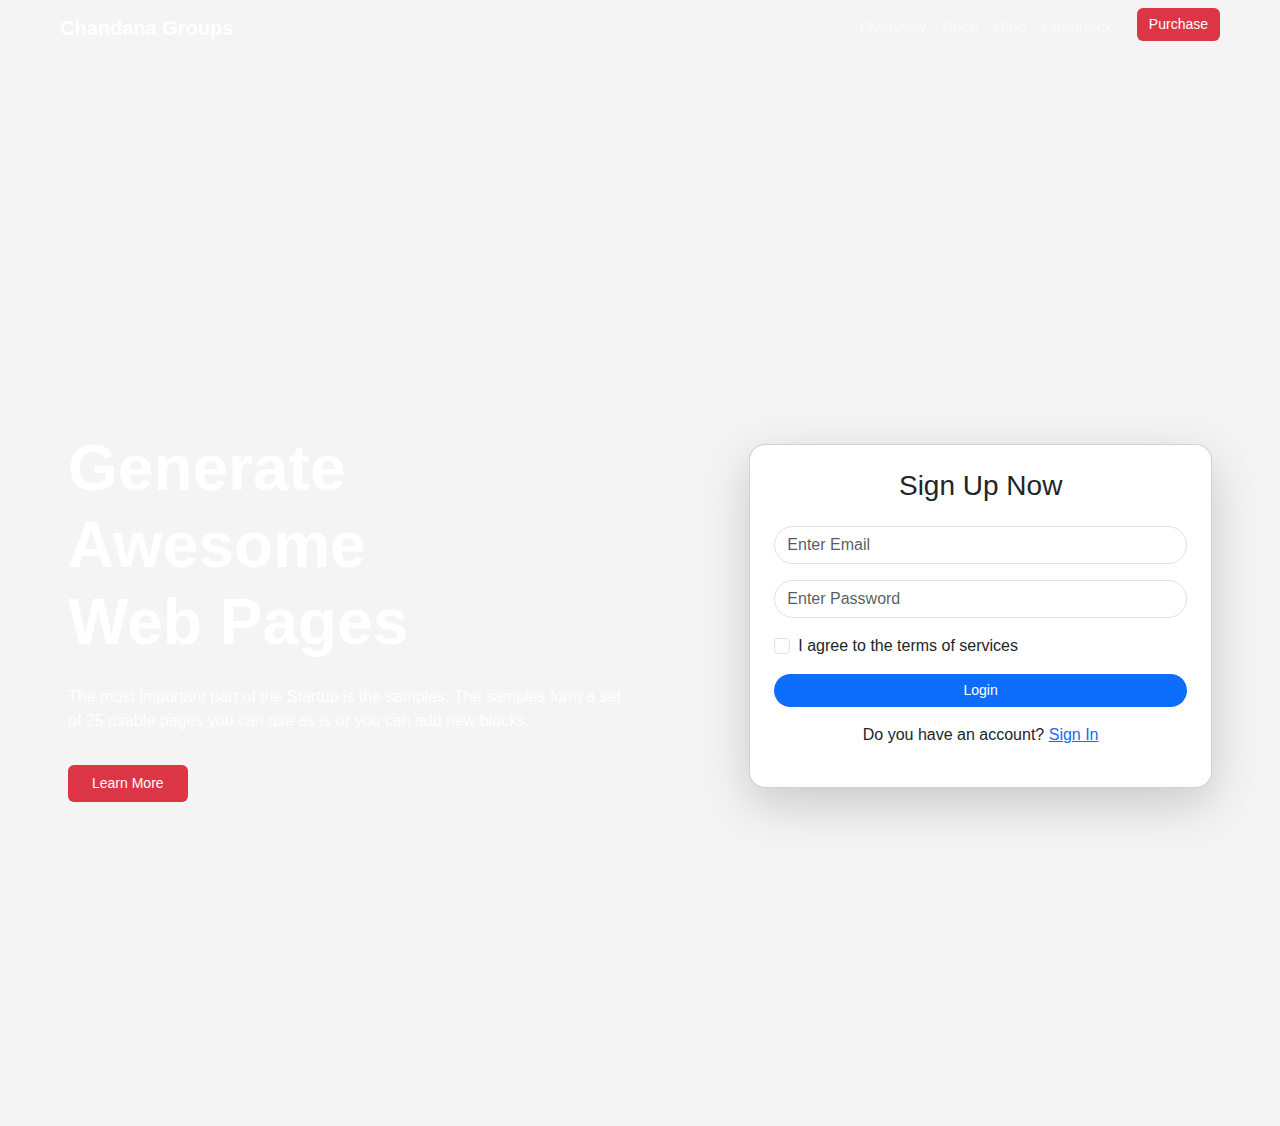
<file: index.html>
<!DOCTYPE html>
<html lang="en">
<head>
    <meta charset="UTF-8">
    <title>Chandana Groups</title>
    <meta name="viewport" content="width=device-width, initial-scale=1">

    <!-- Bootstrap CDN -->
    <link href="https://cdn.jsdelivr.net/npm/bootstrap@5.3.2/dist/css/bootstrap.min.css" rel="stylesheet">

    <!-- Custom CSS -->
    <link rel="stylesheet" href="style.css">
</head>
<body>

<nav class="navbar navbar-expand-lg navbar-dark px-5">
    <div class="container-fluid">
        <a class="navbar-brand fw-bold" href="#">Chandana Groups</a>

        <div class="collapse navbar-collapse justify-content-end">
            <ul class="navbar-nav">
                <li class="nav-item"><a class="nav-link" href="#">Overview</a></li>
                <li class="nav-item"><a class="nav-link" href="#">Price</a></li>
                <li class="nav-item"><a class="nav-link" href="#">Blog</a></li>
                <li class="nav-item"><a class="nav-link" href="#">Feedback</a></li>
                <li class="nav-item">
                    <a class="btn btn-danger ms-3" href="#">Purchase</a>
                </li>
            </ul>
        </div>
    </div>
</nav>

<div class="container-fluid hero-section">
    <div class="row align-items-center vh-100 px-5">
        
        <!-- Left Side -->
        <div class="col-md-6 text-white">
            <h1 class="display-3 fw-bold">Generate Awesome<br>Web Pages</h1>
            <p class="mt-4">
                The most important part of the Startup is the samples. 
                The samples form a set of 25 usable pages you can use as is or you can add new blocks.
            </p>
            <button class="btn btn-danger px-4 py-2 mt-3">Learn More</button>
        </div>

        <!-- Right Side (Signup Form) -->
        <div class="col-md-5 offset-md-1">
            <div class="card p-4 shadow-lg rounded-4">
                <h3 class="text-center mb-4">Sign Up Now</h3>

                <form action="welcome.html">
                    <div class="mb-3">
                        <input type="email" class="form-control rounded-pill" placeholder="Enter Email" required>
                    </div>

                    <div class="mb-3">
                        <input type="password" class="form-control rounded-pill" placeholder="Enter Password" required>
                    </div>

                    <div class="form-check mb-3">
                        <input class="form-check-input" type="checkbox" required>
                        <label class="form-check-label">
                            I agree to the terms of services
                        </label>
                    </div>

                    <!-- Login Button -->
                    <button type="submit" class="btn btn-primary w-100 rounded-pill">
                        Login
                    </button>

                    <p class="text-center mt-3">
                        Do you have an account? <a href="#">Sign In</a>
                    </p>
                </form>

            </div>
        </div>

    </div>
</div>

</body>
</html>
</file>
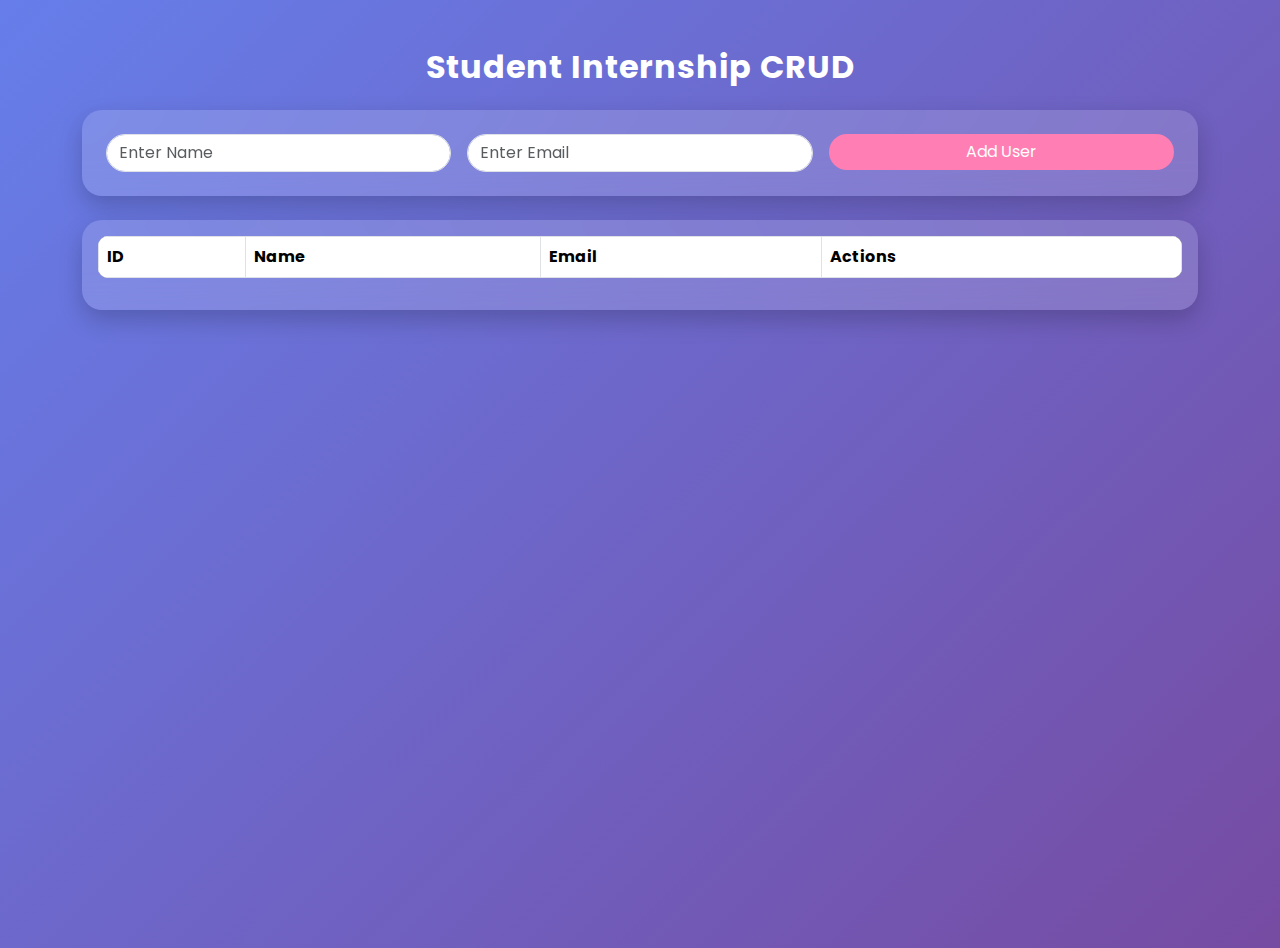
<file: dashboard.html>
<!DOCTYPE html>
<html>
<head>
    <title>Welcome - CRUD</title>

    <!-- Bootstrap -->
    <link href="https://cdn.jsdelivr.net/npm/bootstrap@5.3.2/dist/css/bootstrap.min.css" rel="stylesheet">

    <!-- Google Font -->
    <link href="https://fonts.googleapis.com/css2?family=Poppins:wght@400;600;700&display=swap" rel="stylesheet">

    <style>
        body {
            font-family: 'Poppins', sans-serif;
            background: linear-gradient(135deg, #667eea, #764ba2);
            min-height: 100vh;
        }

        h2 {
            font-weight: 700;
            letter-spacing: 1px;
        }

        /* Glass Effect Card */
        .card {
            background: rgba(255, 255, 255, 0.15);
            backdrop-filter: blur(15px);
            border-radius: 20px;
            border: none;
            box-shadow: 0 10px 25px rgba(0,0,0,0.2);
            color: white;
        }

        .card input {
            border-radius: 30px;
        }

        .btn-primary {
            border-radius: 30px;
            background: #ff7eb3;
            border: none;
            transition: 0.3s;
        }

        .btn-primary:hover {
            background: #ff4f91;
            transform: scale(1.05);
        }

        .btn-warning {
            border-radius: 20px;
        }

        .btn-danger {
            border-radius: 20px;
        }

        table {
            background: white;
            border-radius: 10px;
            overflow: hidden;
        }

        thead {
            background: #343a40;
            color: white;
        }

        tbody tr:hover {
            background-color: #f2f2f2;
        }
    </style>
</head>

<body>

<div class="container mt-5">

    <h2 class="text-center text-white mb-4">Student Internship CRUD</h2>

    <!-- Add User Form -->
    <div class="card p-4">
        <div class="row g-3">
            <div class="col-md-4">
                <input type="text" id="name" class="form-control" placeholder="Enter Name">
            </div>

            <div class="col-md-4">
                <input type="email" id="email" class="form-control" placeholder="Enter Email">
            </div>

            <div class="col-md-4">
                <button class="btn btn-primary w-100" onclick="addUser()">Add User</button>
            </div>
        </div>
    </div>

    <!-- User Table -->
    <div class="card mt-4 p-3">
        <table class="table table-bordered text-dark">
            <thead>
                <tr>
                    <th>ID</th>
                    <th>Name</th>
                    <th>Email</th>
                    <th>Actions</th>
                </tr>
            </thead>
            <tbody id="userTable"></tbody>
        </table>
    </div>

</div>

<script>

let users = JSON.parse(localStorage.getItem("users")) || [];
let editIndex = -1;

function displayUsers() {
    let table = document.getElementById("userTable");
    table.innerHTML = "";

    users.forEach((user, index) => {
        table.innerHTML += `
            <tr>
                <td>${index + 1}</td>
                <td>${user.name}</td>
                <td>${user.email}</td>
                <td>
                    <button class="btn btn-warning btn-sm" onclick="editUser(${index})">Edit</button>
                    <button class="btn btn-danger btn-sm" onclick="deleteUser(${index})">Delete</button>
                </td>
            </tr>
        `;
    });

    localStorage.setItem("users", JSON.stringify(users));
}

function addUser() {
    let name = document.getElementById("name").value;
    let email = document.getElementById("email").value;

    if (name === "" || email === "") {
        alert("Please fill all fields");
        return;
    }

    if (editIndex === -1) {
        users.push({ name, email });
    } else {
        users[editIndex] = { name, email };
        editIndex = -1;
    }

    document.getElementById("name").value = "";
    document.getElementById("email").value = "";

    displayUsers();
}

function editUser(index) {
    document.getElementById("name").value = users[index].name;
    document.getElementById("email").value = users[index].email;
    editIndex = index;
}

function deleteUser(index) {
    users.splice(index, 1);
    displayUsers();
}

displayUsers();

</script>

</body>
</html>
</file>
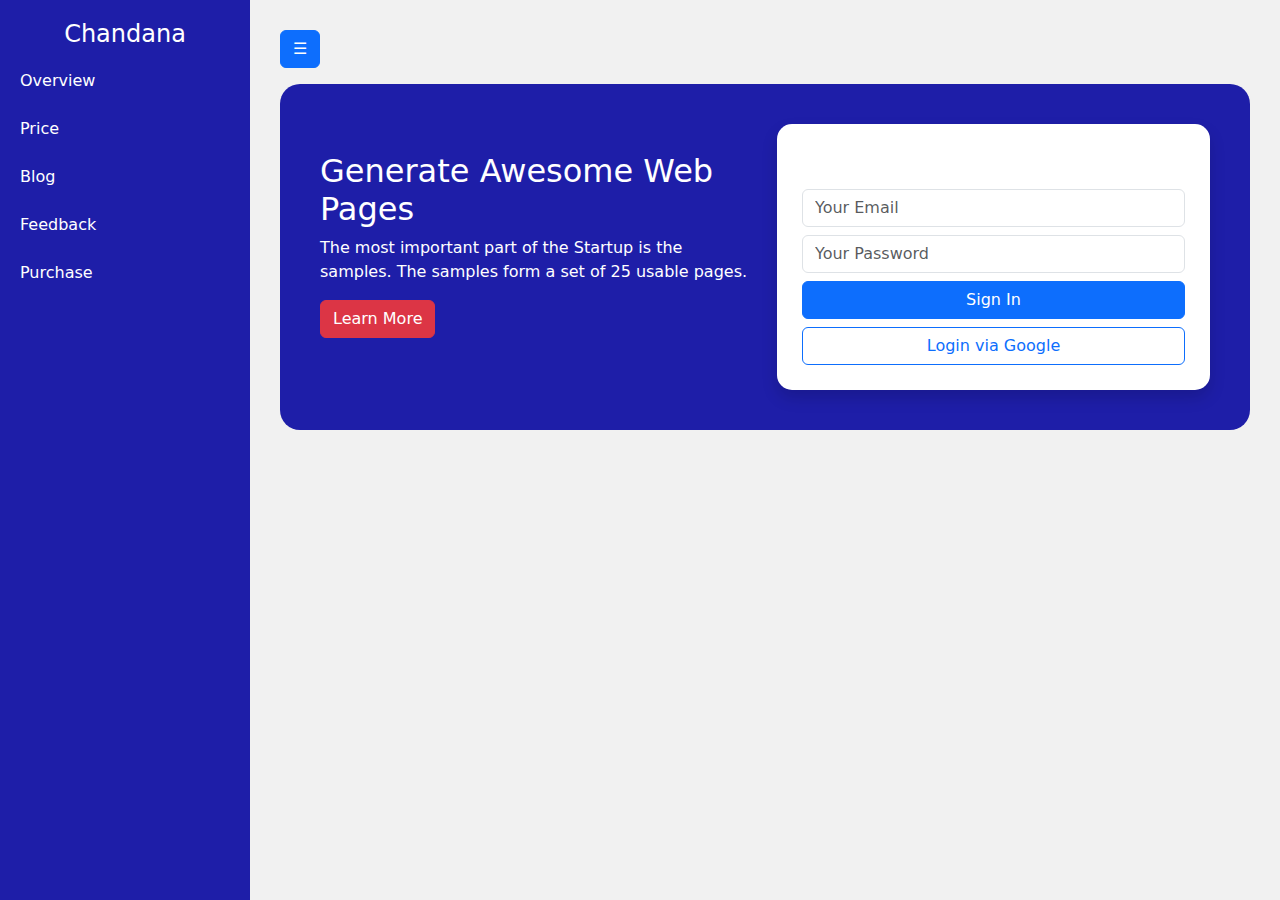
<file: indexupdate.html>
<!DOCTYPE html>
<html lang="en">
<head>
<meta charset="UTF-8">
<title>Chandana Dashboard</title>
<meta name="viewport" content="width=device-width, initial-scale=1">

<link href="https://cdn.jsdelivr.net/npm/bootstrap@5.3.2/dist/css/bootstrap.min.css" rel="stylesheet">

<style>
body {
    background: #f1f1f1;
    overflow-x: hidden;
}

/* Sidebar */
.sidebar {
    height: 100vh;
    width: 250px;
    background: #1e1ea8;
    color: white;
    position: fixed;
    transition: 0.3s;
    padding-top: 20px;
    z-index: 1000;
}

.sidebar a {
    color: white;
    display: block;
    padding: 12px 20px;
    text-decoration: none;
}

.sidebar a:hover {
    background: rgba(255,255,255,0.2);
}

.sidebar.collapsed {
    width: 70px;
}

.sidebar.collapsed a span {
    display: none;
}

/* Content */
.content {
    margin-left: 250px;
    padding: 30px;
    transition: 0.3s;
}

.content.expanded {
    margin-left: 70px;
}

/* Hero */
.hero-section {
    background: #1e1ea8;
    color: white;
    padding: 40px;
    border-radius: 20px;
}

.signup-card {
    background: white;
    padding: 25px;
    border-radius: 15px;
}

/* Mobile */
@media (max-width: 768px) {

    .sidebar {
        left: -250px;
    }

    .sidebar.show {
        left: 0;
    }

    .content {
        margin-left: 0;
    }
}
</style>
</head>
<body>

<!-- Sidebar -->
<div id="sidebar" class="sidebar">
    <h4 class="text-center">Chandana</h4>
    <a href="#"><span>Overview</span></a>
    <a href="#"><span>Price</span></a>
    <a href="#"><span>Blog</span></a>
    <a href="#"><span>Feedback</span></a>
    <a href="#"><span>Purchase</span></a>
</div>

<!-- Content -->
<div id="content" class="content">

<button class="btn btn-primary mb-3" onclick="toggleSidebar()">☰</button>

<div class="hero-section">
<div class="row align-items-center">

<div class="col-lg-6 mb-4">
    <h2>Generate Awesome Web Pages</h2>
    <p>
        The most important part of the Startup is the samples.
        The samples form a set of 25 usable pages.
    </p>
    <button class="btn btn-danger">Learn More</button>
</div>

<div class="col-lg-6">
    <div class="signup-card shadow">
        <h5 class="text-center mb-3">Login</h5>

        <form id="loginForm">
            <input type="email" id="email" class="form-control mb-2" placeholder="Your Email" required>
            <input type="password" id="password" class="form-control mb-2" placeholder="Your Password" required>

            <div id="errorMsg" class="text-danger mb-2"></div>

            <button type="submit" class="btn btn-primary w-100 mb-2">Sign In</button>
            <button type="button" class="btn btn-outline-primary w-100" onclick="googleLogin()">Login via Google</button>
             
        </form>
    </div>
</div>

</div>
</div>

</div>

<script>

function toggleSidebar() {
    document.getElementById("sidebar").classList.toggle("collapsed");
    document.getElementById("content").classList.toggle("expanded");

    if (window.innerWidth < 768) {
        document.getElementById("sidebar").classList.toggle("show");
    }
}

/* Dynamic Validation Login */
document.getElementById("loginForm").addEventListener("submit", function(e) {
    e.preventDefault();

    let email = document.getElementById("email").value.trim();
    let password = document.getElementById("password").value.trim();
    let errorMsg = document.getElementById("errorMsg");

    // Email Validation
    let emailPattern = /^[^ ]+@[^ ]+\.[a-z]{2,3}$/;

    // Password Validation
    let passwordPattern = /^(?=.*[A-Za-z])(?=.*\d)[A-Za-z\d]{6,}$/;

    if (!emailPattern.test(email)) {
        errorMsg.innerHTML = "Enter valid email (example@gmail.com)";
        return;
    }

    if (!passwordPattern.test(password)) {
        errorMsg.innerHTML = "Password must contain 6+ characters, 1 letter & 1 number";
        return;
    }

    errorMsg.innerHTML = "";
    alert("Login Successful!");
    document.getElementById("loginForm").reset();
});

function googleLogin() {
    alert("Google Login Requires Firebase Integration");
}

</script>


</body>
</html>
</file>
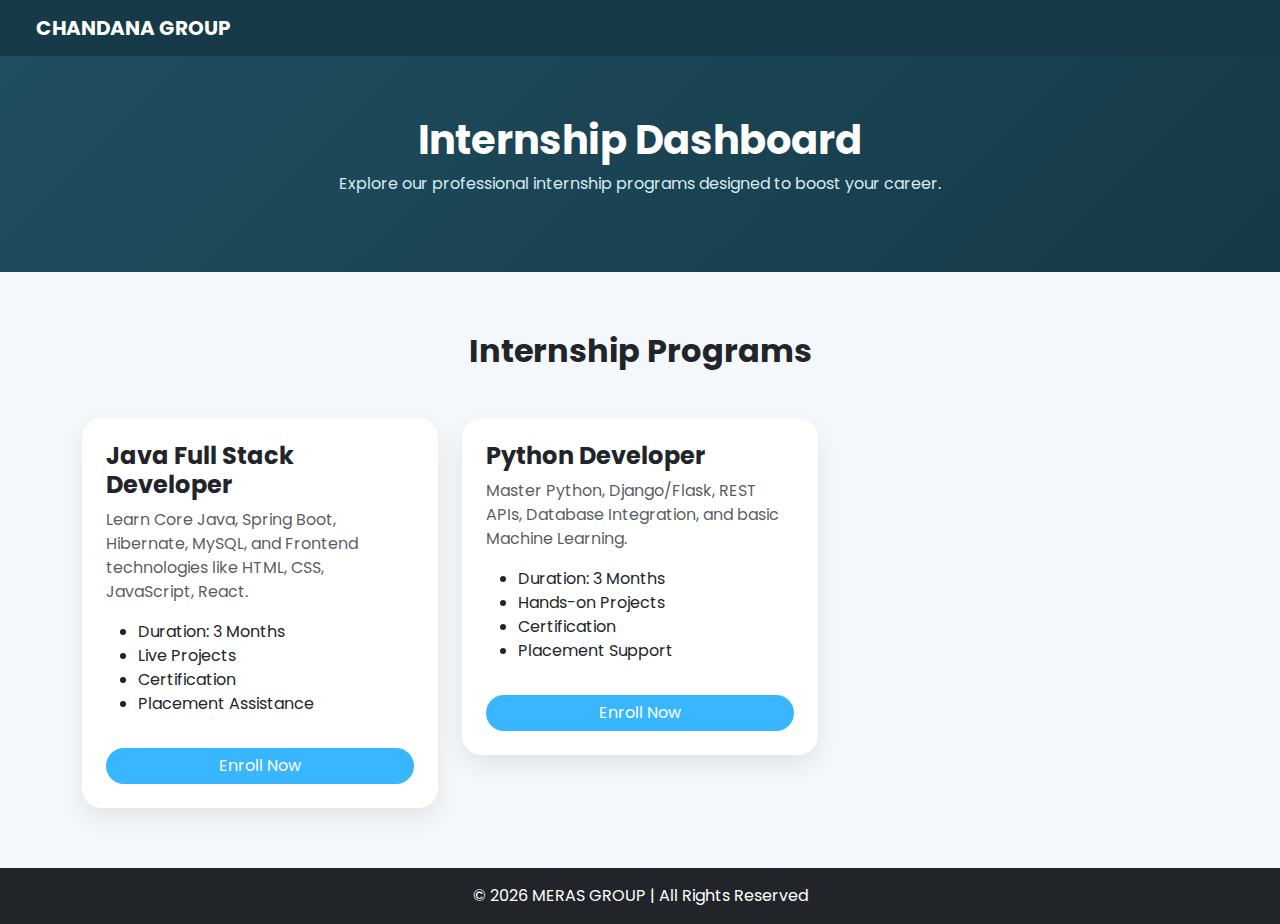
<file: welcome.html>
<!DOCTYPE html>
<html lang="en">
<head>
<meta charset="UTF-8">
<meta name="viewport" content="width=device-width, initial-scale=1.0">
<title>Dashboard | MERAS GROUP</title>

<!-- Bootstrap -->
<link href="https://cdn.jsdelivr.net/npm/bootstrap@5.3.2/dist/css/bootstrap.min.css" rel="stylesheet">

<!-- Google Font -->
<link href="https://fonts.googleapis.com/css2?family=Poppins:wght@300;500;700&display=swap" rel="stylesheet">

<style>
body {
    font-family: 'Poppins', sans-serif;
    background: #f4f8fb;
    margin: 0;
}

/* Navbar */
.navbar {
    background: #163a47;
}

.navbar-brand {
    font-weight: 700;
    color: white !important;
}

.nav-link {
    color: #cce7ef !important;
}

.nav-link:hover {
    color: white !important;
}

/* Hero Section */
.hero {
    background: linear-gradient(135deg, #1f4e5f, #163a47);
    color: white;
    padding: 60px 20px;
    text-align: center;
}

.hero h1 {
    font-weight: 700;
}

.hero p {
    color: #d4ecf5;
}

/* Course Cards */
.course-section {
    padding: 60px 20px;
}

.card {
    border: none;
    border-radius: 20px;
    box-shadow: 0 10px 25px rgba(0,0,0,0.08);
    transition: 0.3s;
}

.card:hover {
    transform: translateY(-8px);
}

.btn-custom {
    background: #38b6ff;
    border: none;
    border-radius: 30px;
}

.btn-custom:hover {
    background: #1ea0e6;
}
</style>
</head>

<body>

<!-- Navbar -->
<nav class="navbar navbar-expand-lg navbar-dark px-4">
    <div class="container-fluid">
        <a class="navbar-brand" href="#">CHANDANA GROUP</a>
    </div>
</nav>

<!-- Hero -->
<section class="hero">
    <div class="container">
        <h1>Internship Dashboard</h1>
        <p>Explore our professional internship programs designed to boost your career.</p>
    </div>
</section>

<!-- Courses -->
<section class="course-section">
    <div class="container">
        <h2 class="text-center mb-5 fw-bold">Internship Programs</h2>

        <div class="row g-4">

            <!-- Java Full Stack -->
            <div class="col-md-6 col-lg-4">
                <div class="card p-4">
                    <h4 class="fw-bold">Java Full Stack Developer</h4>
                    <p class="text-muted">
                        Learn Core Java, Spring Boot, Hibernate, MySQL, 
                        and Frontend technologies like HTML, CSS, JavaScript, React.
                    </p>
                    <ul>
                        <li>Duration: 3 Months</li>
                        <li>Live Projects</li>
                        <li>Certification</li>
                        <li>Placement Assistance</li>
                    </ul>
                    <a href="dashboard.html" class="btn btn-custom text-white mt-3">Enroll Now</a>
                </div>
            </div>

            <!-- Python Developer -->
            <div class="col-md-6 col-lg-4">
                <div class="card p-4">
                    <h4 class="fw-bold">Python Developer</h4>
                    <p class="text-muted">
                        Master Python, Django/Flask, REST APIs, 
                        Database Integration, and basic Machine Learning.
                    </p>
                    <ul>
                        <li>Duration: 3 Months</li>
                        <li>Hands-on Projects</li>
                        <li>Certification</li>
                        <li>Placement Support</li>
                    </ul>
                    <a href="dashboard.html" class="btn btn-custom text-white mt-3">Enroll Now</a>
                </div>
            </div>

        </div>
    </div>
</section>

<!-- Footer -->
<footer class="text-center p-3 bg-dark text-white">
    © 2026 MERAS GROUP | All Rights Reserved
</footer>

</body>
</html>
</file>
<file: style.css>
/* Reset */
* {
  margin: 0;
  padding: 0;
  box-sizing: border-box;
  font-family: Arial, sans-serif;
}

body {
  background: #f4f4f4;
}

/* Hero Section */
.hero-section {
  padding: 60px 20px;
}

.container {
  max-width: 1200px;
  margin: auto;
  background: #1e1ea8;
  padding: 40px;
  border-radius: 20px;
  color: #fff;
}

/* Navbar */
.navbar {
  display: flex;
  justify-content: space-between;
  align-items: center;
  margin-bottom: 50px;
}

.logo {
  font-weight: bold;
  font-size: 20px;
}

.nav-links {
  list-style: none;
  display: flex;
  gap: 30px;
}

.nav-links a {
  color: #ddd;
  text-decoration: none;
  font-size: 14px;
}

.purchase-btn {
  background: #ff4d6d;
  padding: 8px 18px;
  border-radius: 20px;
}

/* Hero Layout */
.hero-content {
  display: flex;
  justify-content: space-between;
  align-items: center;
  gap: 40px;
}

.hero-text {
  flex: 1;
}

.hero-text h1 {
  font-size: 40px;
  margin-bottom: 20px;
}

.hero-text p {
  font-size: 14px;
  line-height: 1.6;
  margin-bottom: 25px;
  color: #e0e0ff;
}

.learn-btn {
  background: #ff4d6d;
  padding: 10px 20px;
  border-radius: 20px;
}

/* Form Card */
.form-card {
  flex: 1;
  background: #f4f4f4;
  color: #000;
  padding: 30px;
  border-radius: 20px;
  max-width: 400px;
}

.form-card h3 {
  text-align: center;
  margin-bottom: 20px;
}

.form-card input {
  width: 100%;
  padding: 12px;
  margin-bottom: 15px;
  border: none;
  border-radius: 20px;
  background: #e5e5e5;
}

.checkbox {
  font-size: 15px;
  margin-bottom: 25px;
  align-items:center;
  display: flex;
  gap: 8px;
}

.btn {
  border: none;
  cursor: pointer;
  font-size: 14px;
  color: #fff;
}

.sign-btn {
  width: 100%;
  padding: 12px;
  border-radius: 25px;
  background: #1e1ea8;
  margin-bottom: 10px;
}

.google-btn {
  width: 100%;
  padding: 12px;
  border-radius: 25px;
  background: #5c5cff;
}

.signin-link {
  text-align: center;
  font-size: 12px;
  margin-top: 10px;
}

.signin-link a {
  color: green;
  text-decoration: none;
}

/* Responsive */
@media (max-width: 992px) {
  .hero-content {
    flex-direction: column;
    text-align: center;
  }

  .nav-links {
    display: none;
  }

  .form-card {
    max-width: 100%;
  }
}
</file>
